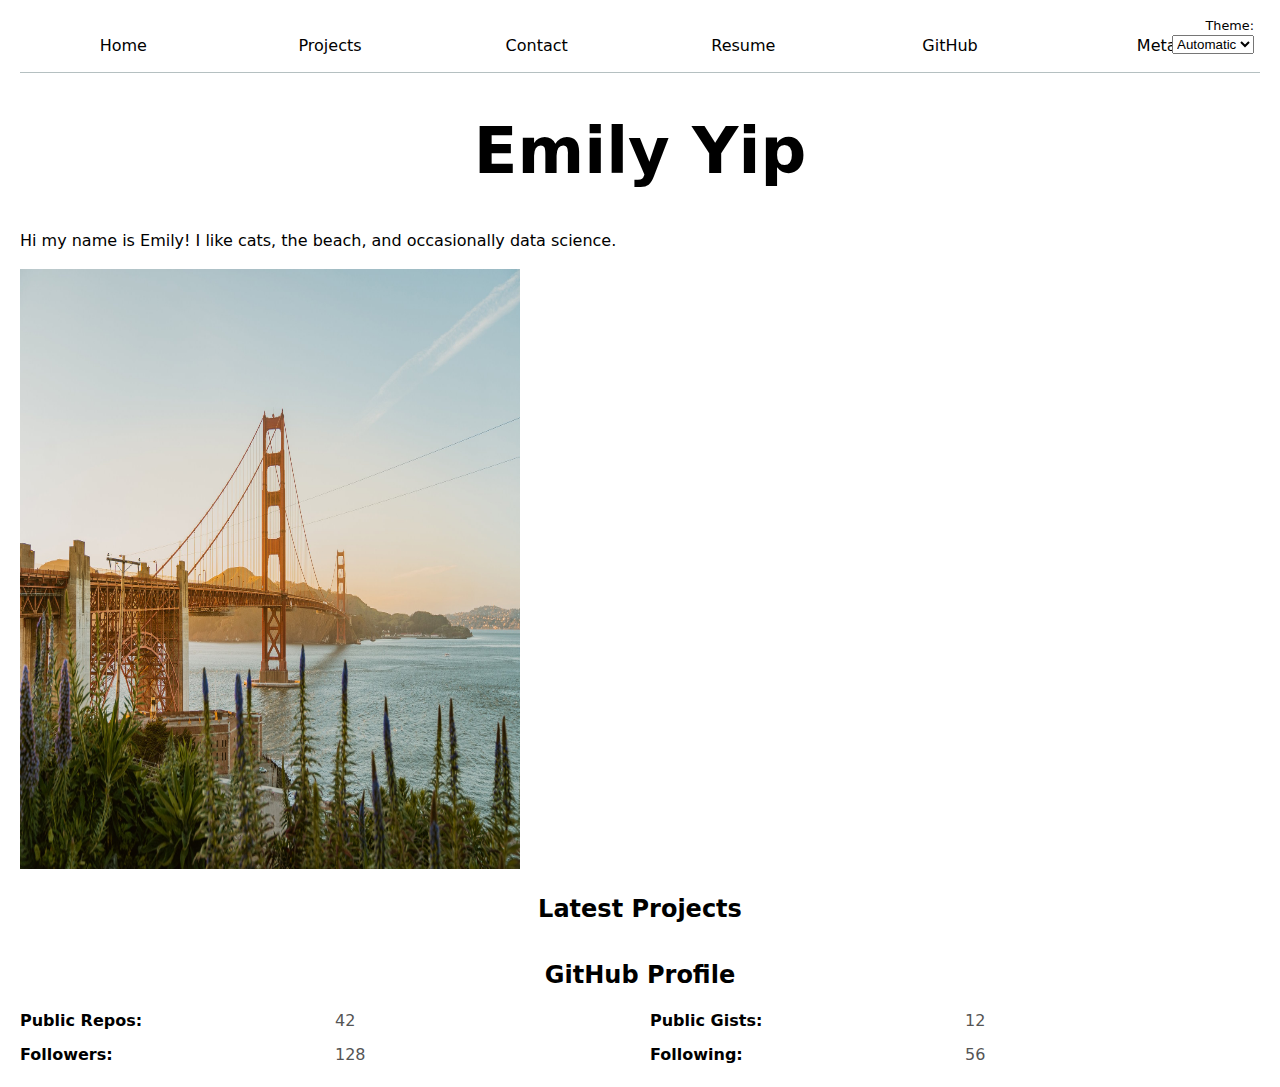
<file: index.html>
<!DOCTYPE html>
<html class = "home">
<title>
    Emily Yip: Personal site and Portfolio
</title>
<head>
    <link rel="stylesheet" href="style.css">
</head>
<body>
    <script type="module" src="global.js"></script>
    <script src="index.js" type="module" defer></script>

    <!-- 
    <nav>
        <ul>
            <li><a href="index.html">Home</a></li>
            <li><a href="projects/index.html">Projects</a></li>
            <li><a href="contact/index.html">Contact</a></li>
            <li><a href="resume/index.html">Resume</a></li>
            <li><a href="https://github.com/emilyyiip" target="_blank">GitHub</a></li>
        </ul>
    </nav>
    Comments go here -->
<h1>Emily Yip</h1>
<p>Hi my name is Emily! I like cats, the beach, and occasionally data science.</p>

<img src="images/ggb.jpg" alt="This is a view of the golden gate bridge in San Francisco.\
 There are some weeds and tbe bridge is a bit blurred in the background."
 width="500" height="600">
</body>
<h2>Latest Projects</h2>
<div class="projects">
    <!-- Dynamically added content will appear here -->
</div>
<h2>GitHub Profile</h2>
<div id="profile-stats">
    <dl>
        <dt>Public Repos:</dt><dd>42</dd>
        <dt>Public Gists:</dt><dd>12</dd>
        <dt>Followers:</dt><dd>128</dd>
        <dt>Following:</dt><dd>56</dd>
    </dl>
</div>


</html>
</file>
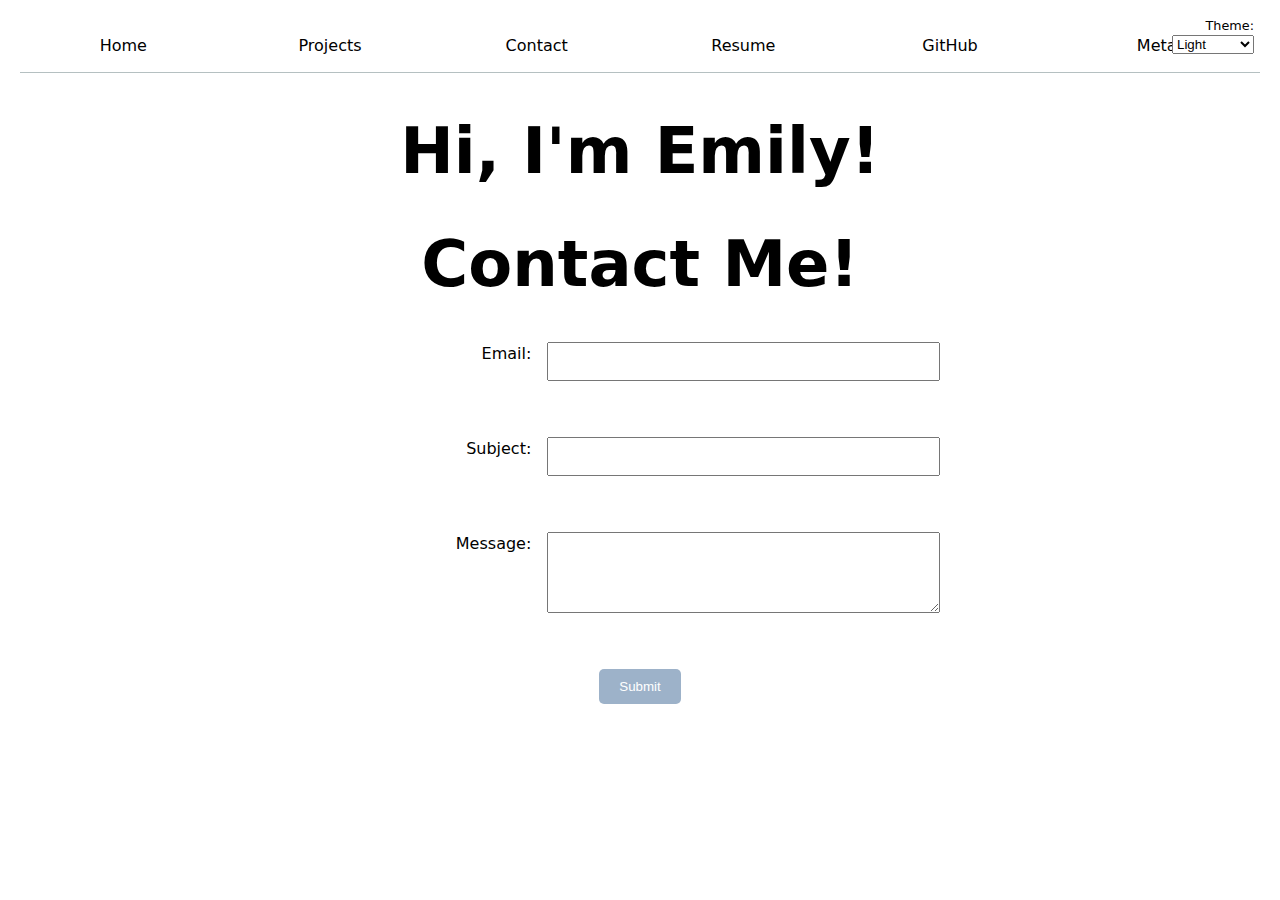
<file: contact/index.html>
<!DOCTYPE html>
<html>
<head> 
    <h1>Hi, I'm Emily!</h1>
    <link rel="stylesheet" href="../style.css">
</head>
<title> Contact</title>
<body>
<script type="module" src="../global.js"></script>
 <!-- 
<nav>
    <ul>
        <li><a href="../index.html">Home</a></li>
        <li><a href="../projects/index.html">Projects</a></li>
        <li><a href="index.html">Contact</a></li>
        <li><a href="../resume/index.html">Resume</a></li>
        <li><a href="https://github.com/emilyyiip" target="_blank">GitHub</a></li>
    </ul>
</nav>
-->
<h1 style="justify-self: center; text-align: center;">
    Contact Me!</h1>
<form action="mailto:emilyyiipp@gmail.com" method="POST" enctype="text/plain">
    <label>
        Email:
        <input type="email" name="email" required>
    </label>
    <br>
    <label>
        Subject:
        <input type="text" name="subject" required>
    </label>
    <br>
    <label>
        Message:
        <textarea name="body" rows="5" required></textarea>
    </label>
    <br>
    <button>Submit</button>
</form>
</body>
</html>
</file>
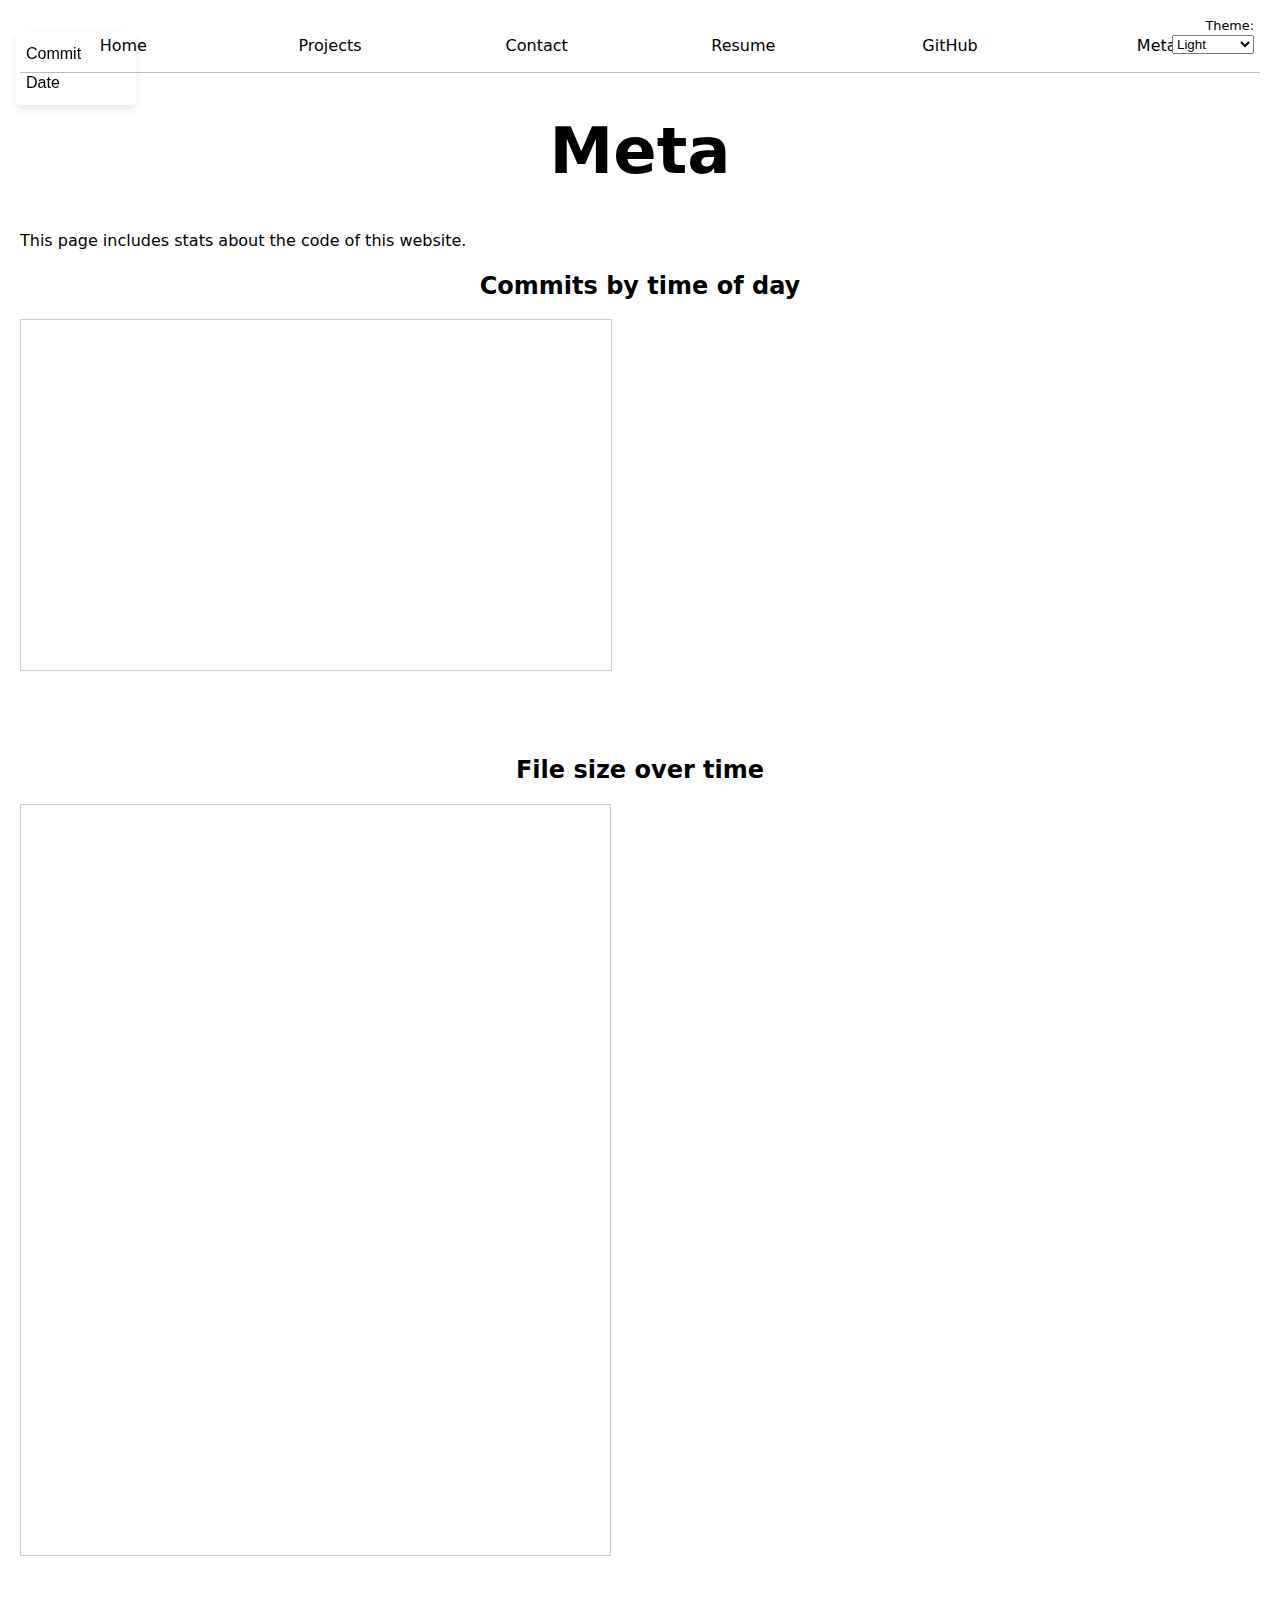
<file: meta/index.html>
<!DOCTYPE html>
<html lang="en">
<head>
    <meta charset="UTF-8">
    <meta name="viewport" content="width=device-width, initial-scale=1.0">
    <title>Meta</title>
    <link rel="stylesheet" href="../style.css">
    <link href="https://cdnjs.cloudflare.com/ajax/libs/font-awesome/6.0.0/css/all.min.css" rel="stylesheet">
</head>
<body>
    <h1>Meta</h1>

    <p>This page includes stats about the code of this website.</p>

    <div id="stats"></div>

    <h2>Commits by time of day</h2>
    <div id="scrollytelling">
        <div id="scroll-container">
            <div id="spacer"></div>
            <div id="items-container"></div>
        </div>
        <div id="chart"></div>
    </div>
    <dl id="commit-tooltip" class="info tooltip">
      <dt>Commit</dt>
      <dd>
        <a href="" id="commit-link" target="_blank"></a>
      </dd>
    
      <dt>Date</dt>
      <dd id="commit-date"></dd>
  
  </dl>

    <dl class="files"></dl>

    <h2>File size over time</h2>
    <div id="scrollytelling-2">
        <div id="scroll-container-2">
            <div id="spacer-2"></div>
            <div id="items-container-2"></div>
        </div>
        <div id="chart-2"></div>
    </div>

    <script src="https://d3js.org/d3.v7.min.js"></script>
    <script src="../global.js" type="module"></script>
    <script src="main.js"></script>
</body>
</html>
</file>
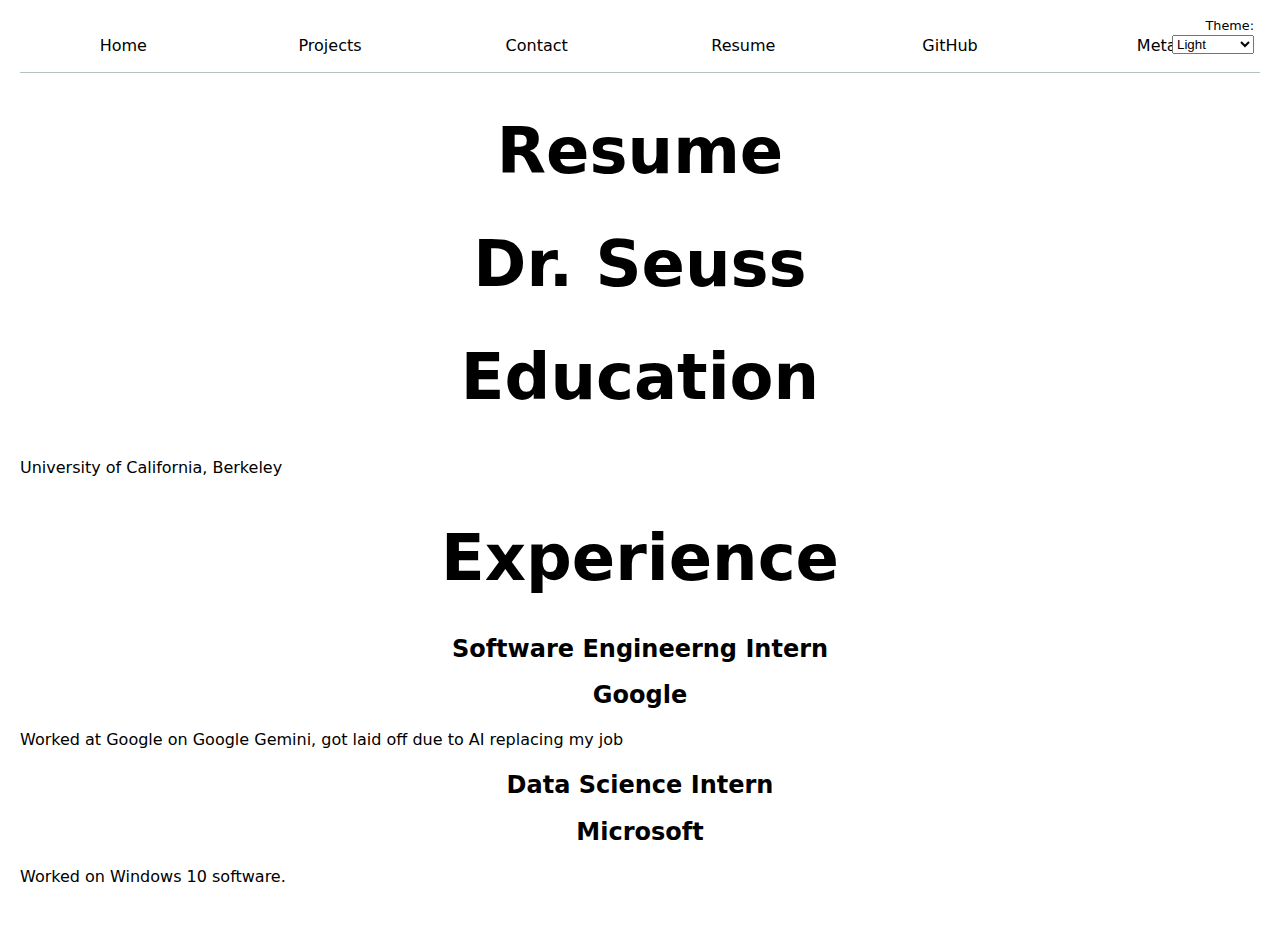
<file: resume/index.html>
<!DOCTYPE html>
<html>
<title>Resume</title>
<head>
<link rel="stylesheet" href="../style.css">
</head>
<body>
<script type="module" src="../global.js"></script>
 <!-- 
<nav>
    <ul>
        <li><a href="../index.html">Home</a></li>
        <li><a href="../projects/index.html">Projects</a></li>
        <li><a href="../contact/index.html">Contact</a></li>
        <li><a href="index.html">Resume</a></li>
        <li><a href="https://github.com/emilyyiip" target="_blank">GitHub</a></li>
    </ul>
</nav>
-->
<h1>Resume</h1>
<h1>Dr. Seuss</h1>
<section>
    <h1> Education</h1>
    <p> University of California, Berkeley</p>
</section>
<section>
    <h1> Experience</h1>
    <article>
        <h2> Software Engineerng Intern</h2>
        <h2>Google</h2>
        <p>Worked at Google on Google Gemini, got laid off due to AI replacing my job</p>
    </article>

    <article>
        <h2>Data Science Intern</h2>
        <h2>Microsoft </h2>
        <p>Worked on Windows 10 software.</p>
    </article>
</section>
</body>
</html>
</file>
<file: style.css>
body {
  /* Set line height to 1.5 times the font size
       and use the OS’s UI font as the website font
     */
  display: block;
  margin: 0;
  padding: 20px;
  font: 100%/1.5 system-ui;
  box-sizing: border-box;
}
h1{
  font-size: 400%;
}
h1,h2,h3,h4,h5{
  text-align: center;
  line-height: 1.1;
}
form {
  display: grid; /* Enable grid layout on the form */
  grid-template-columns: 1fr 2fr; 
  gap: 1em; 
  width: 50%; 
  margin: 0 auto; 
}

label {
  display: grid; /* Make labels grid containers */
  grid-template-columns: subgrid; /* Use the same columns as the form's grid */
  grid-column: 1 / -1; /* Span the full width of the form row */
  text-align: right; /* Align label text to the right */
  padding-right: 10px; /* Add space between label text and input */
}

input {
  grid-column: 2; /* Place inputs in the second column */
  padding: 10px;
  width: 100%; /* Ensure inputs take full available space */
  box-sizing: border-box; /* Include padding and border in width */
}

button {
  grid-column: 1 / -1; /* Make the button span across the full row */
  justify-self: center; /* Center-align the button horizontally */
  padding: 10px 20px;
  background-color: #9db2c9;
  color: white;
  border: none;
  border-radius: 5px;
  cursor: pointer;
}
nav {
  overflow: hidden;
  margin-bottom: 3;
  border-bottom-width: 1;
  border-bottom-style: solid;
  border-bottom-color: var(--border-color);
}
nav ul {
  list-style-type: none;
  margin: 0;
  padding: 0;
  display: flex;
}
nav ul li {
  flex: 1;
}
nav ul li a {
  display: block;
  color: inherit;
  text-align: center;
  padding: 14px 16px;
  text-decoration: none;
}
nav ul li a:hover {
  background-color: var(--background-hover);
  border-bottom: 2px solid var(--border-color);
}

.projects {
  display: grid;
  grid-template-columns: repeat(auto-fill, minmax(15em, 1fr));
  gap: 1em; /* Optional: Adds spacing between grid items */
}

/* Apply light/dark color scheme to the root element */
:root {
  color-scheme: light dark;
  --border-color: oklch(50% 10% 200 / 40%); /* Adjusted for both light and dark modes */
  --background-hover: color-mix(in oklch, var(--color-accent), canvas 85%); /* Adjusted hover color */
}

/* Light Mode Specific Styles */
:root.light {
  background-color: white; /* Add this for light mode */
  color: black; /* Ensure text is legible */
  --border-color: oklch(80% 3% 200); /* Subtle light mode border */
  --background-hover: oklch(95% 5% 200); /* Subtle light mode hover */
}

/* Dark Mode Specific Styles */
:root.dark {
  background-color: black; /* Add this for dark mode */
  color: white; /* Ensure text is legible */
  --border-color: oklch(50% 10% 200 / 40%); /* Vibrant dark mode border */
  /*--background-hover: color-mix(in oklch, var(--color-accent), canvas 85%); */
  --background-hover: rgba(255, 255, 255, 0.1);/* Enhanced dark mode hover */
}

/* Default Styles for All Modes */
nav {
  border-bottom: 1px solid var(--border-color);
}

nav a:hover {
  background-color: var(--background-hover);
}

/* Style for the theme switcher */
.color-scheme {
  position: absolute;
  top: 1rem;
  right: 1rem;
  font-size: 80%;
  font-family: inherit;
}

.color-scheme select {
  margin-left: 0.5rem;
}

#profile-stats dl {
  display: grid;
  grid-template-columns: 1fr 1fr 1fr 1fr;  /* Four equal columns */
  row-gap: 10px;
  column-gap: 20px;
  margin: 0;
  padding: 0;
}

#profile-stats dt {
  font-weight: bold;
  text-align: left;
  grid-column: span 1;
}

#profile-stats dd {
  margin: 0;
  text-align: left;
  color: #555;
  grid-column: span 1;
}

#projects-plot {
  max-width: 20em;
  margin-block: 2em;
  overflow: visible;
}

.legend {
  flex: 1;
  display: grid;
  grid-template-columns: repeat(auto-fill, minmax(9em, 1fr));
  gap: 1em;
  padding: 1em;
  border: 1px solid #ccc;
  border-radius: 8px;
  background-color: #f9f9f9;
}

.legend-item {
  display: flex;
  color: #100f0f;
  align-items: center;
  gap: 0.5em;
}

.swatch {
  display: inline-block;
  width: 1.5em;
  height: 1.5em;
  border-radius: 50%;
  background-color: var(--color);
}

.legend-item em {
  font-style: italic;
  color: #666;
}

path {
  cursor: pointer;
  transition: 300ms;
  stroke:none;
}

path:hover {
  opacity: 0.7;
}


/* Prevent legend from changing when a part of the circle is clicked */
.selected {
  --color: oklch(60% 45% 0) !important;
  /* Remove any additional changes to legend elements */
}

.selected:is(path) {
  fill: var(--color);
}

.search-container {
  display: flex;
  justify-content: center;
  margin: 2em 0;
}

.searchBar {
  width: 100%;
  max-width: 600px;
  padding: 12px 16px;
  border: 1px solid #ccc;
  border-radius: 8px;
  font-size: 1rem;
  background-color: #f9f9f9;
  color: #282828;
  outline: none;
  transition: all 0.3s ease;
}

.searchBar::placeholder {
  color: #aaa;
}

.searchBar:focus {
  border-color: #007bff;
  background-color: #fff;
  box-shadow: 0 0 8px rgba(0, 123, 255, 0.2);
}

.tooltip {
  position: fixed;
  top: 1em;
  left: 1em;
  border-radius: 5px;
  padding: 10px;
  font-family: Arial, sans-serif;
}
dl.info {
display: grid;
grid-template-columns: auto auto;
gap: 5px;
padding: 10px;
border-radius: 5px;
box-shadow: 0px 4px 8px rgba(0, 0, 0, 0.1);
}
.tooltip {
position: fixed;
top: 1em;
left: 1em;
opacity: 1;
transition: opacity 0.5s, visibility 0.5s;
}
dl.info[hidden] {
opacity: 0;
visibility: hidden;
}
circle {
transition: 200ms;
transform-origin: center;
transform-box: fill-box;
}
circle:hover {
transform: scale(1.5);
}
.dots circle {
  pointer-events: all;
}

.selection {
fill-opacity: 0.1;
stroke: black;
stroke-opacity: 0.7;
stroke-dasharray: 5 3;
}
circle.selected {
fill: #ff6b6b;
} 

#selection-count {
  font-weight: bold;
}

.files {
  display: grid;
  grid-template-columns: max-content auto;
  column-gap: 2em;
  row-gap: 4px;
}

.files dt {
  text-align: left;
  margin: 0;

  small {
    display: block;
    font-size: 0.75em;
    opacity: 0.7;
    margin-top: 0.2em;
  }
}

.files dd {
  display: flex; 
  flex-wrap: wrap;
  align-items: center;
  gap: 0.15em;
  padding-top: 0.6em;
  margin: 0;
}

.line {
  display: flex;
  width: 0.5em;
  aspect-ratio: 1;
  border-radius: 50%;  
}

#scrollytelling {
  grid-column: 1 / -1;
  display: grid;
  grid-template-columns: subgrid;
}

#scrollytelling-2 {
  display: grid;
  grid-template-columns: 50% 50%; 
  gap: 2em;  
}

#scroll-container {
  grid-column: 1;
  position: relative;
  width: 95%;
  height: 350px;
  overflow-y: scroll;
  border: 1px solid #ccc;
  margin-bottom: 50px;
}

#scroll-container-2 {
  grid-column: 1;
  position: relative;
  width: 95%;
  height: 750px;
  overflow-y: scroll;
  border: 1px solid #ccc;
  margin-bottom: 50px;
}

#chart {
  grid-column: 2;
}

#chart-2 {
  grid-column: 2;

}

#spacer, #spacer-2 {
  position: absolute;
  top: 0;
  left: 0;
  width: 100%;
  background: none;
  pointer-events: none;
  opacity: 0;
  display: block;
}

#items-container, #items-container-2 {
  position: relative;
  top: 0;
  left: 0;
  width: 100%;
  min-height: 100vh;
}

.item {
  height: 150px;
  padding: 10px;
  box-sizing: border-box;
  border-bottom: 2px solid #eee;
}
</file>
